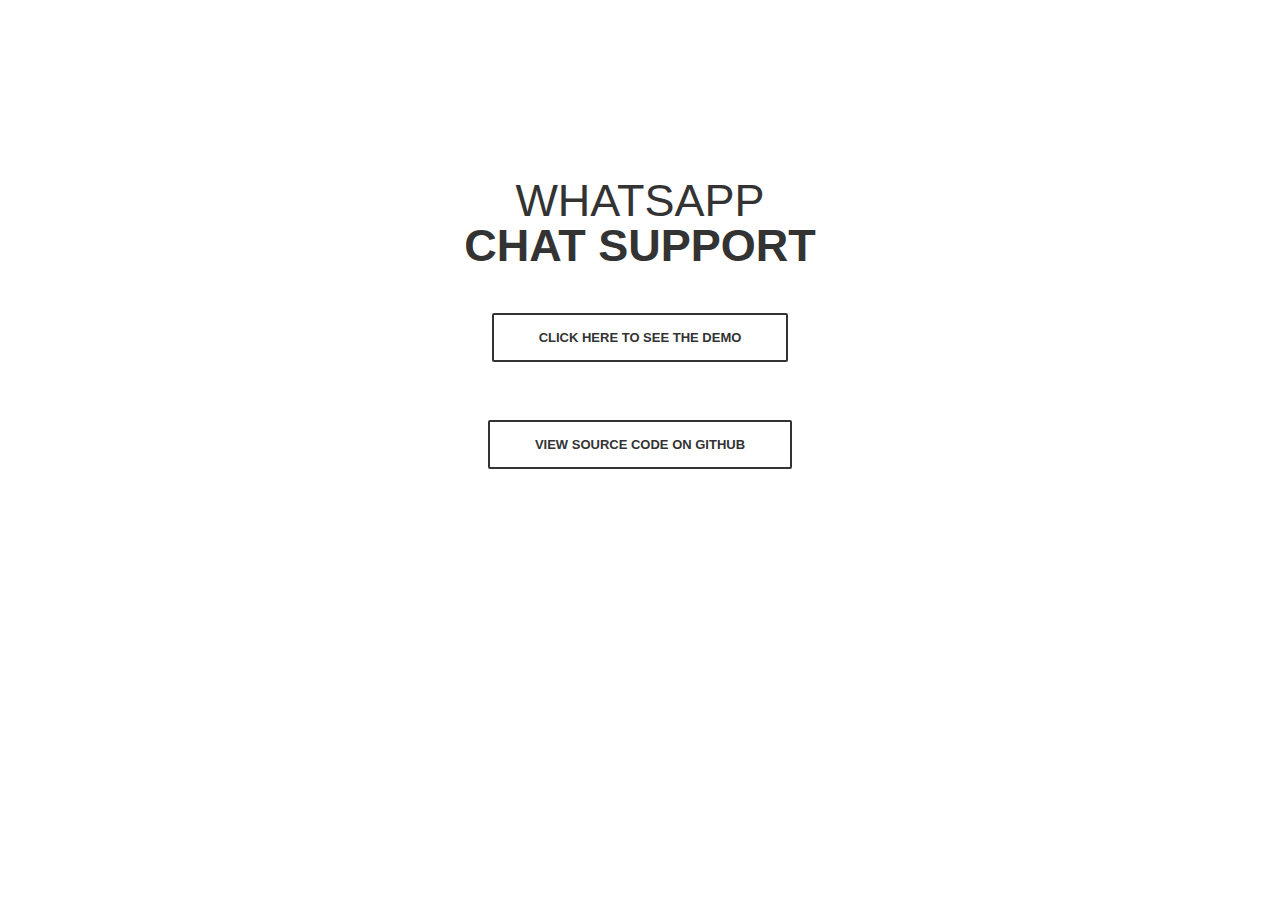
<file: index.html>
<!DOCTYPE html>
<html lang="en">
<head>
    <meta charset="UTF-8">
    <meta name="viewport" content="width=device-width, initial-scale=1.0">
    <title>WhatsApp Chat Support Plugin</title>
    <link rel="stylesheet" href="./example/css/demo.css">
</head>
<body>
    <div class="welcome-section" style="background: none;">
        <div class="welcome-section-content">
            <h2>
                WHATSAPP<br><strong>CHAT SUPPORT</strong>
            </h2>

            <div class="welcome-section-buttons">
                <!-- Utilisation de href sans le slash initial pour éviter des erreurs relatives aux chemins -->
                <a href="./example/index.html" class="browse">CLICK HERE TO SEE THE DEMO</a>
            </div>
            &nbsp;&nbsp;
            <div class="welcome-section-buttons">
                <a href="https://github.com/kevinkenfack/WhatsApp-Chat-Support-Plugin" class="browse" target="_blank" rel="noopener noreferrer">
                    VIEW SOURCE CODE ON GITHUB
                </a>
            </div>
        </div>
    </div>
</body>
</html>
</file>
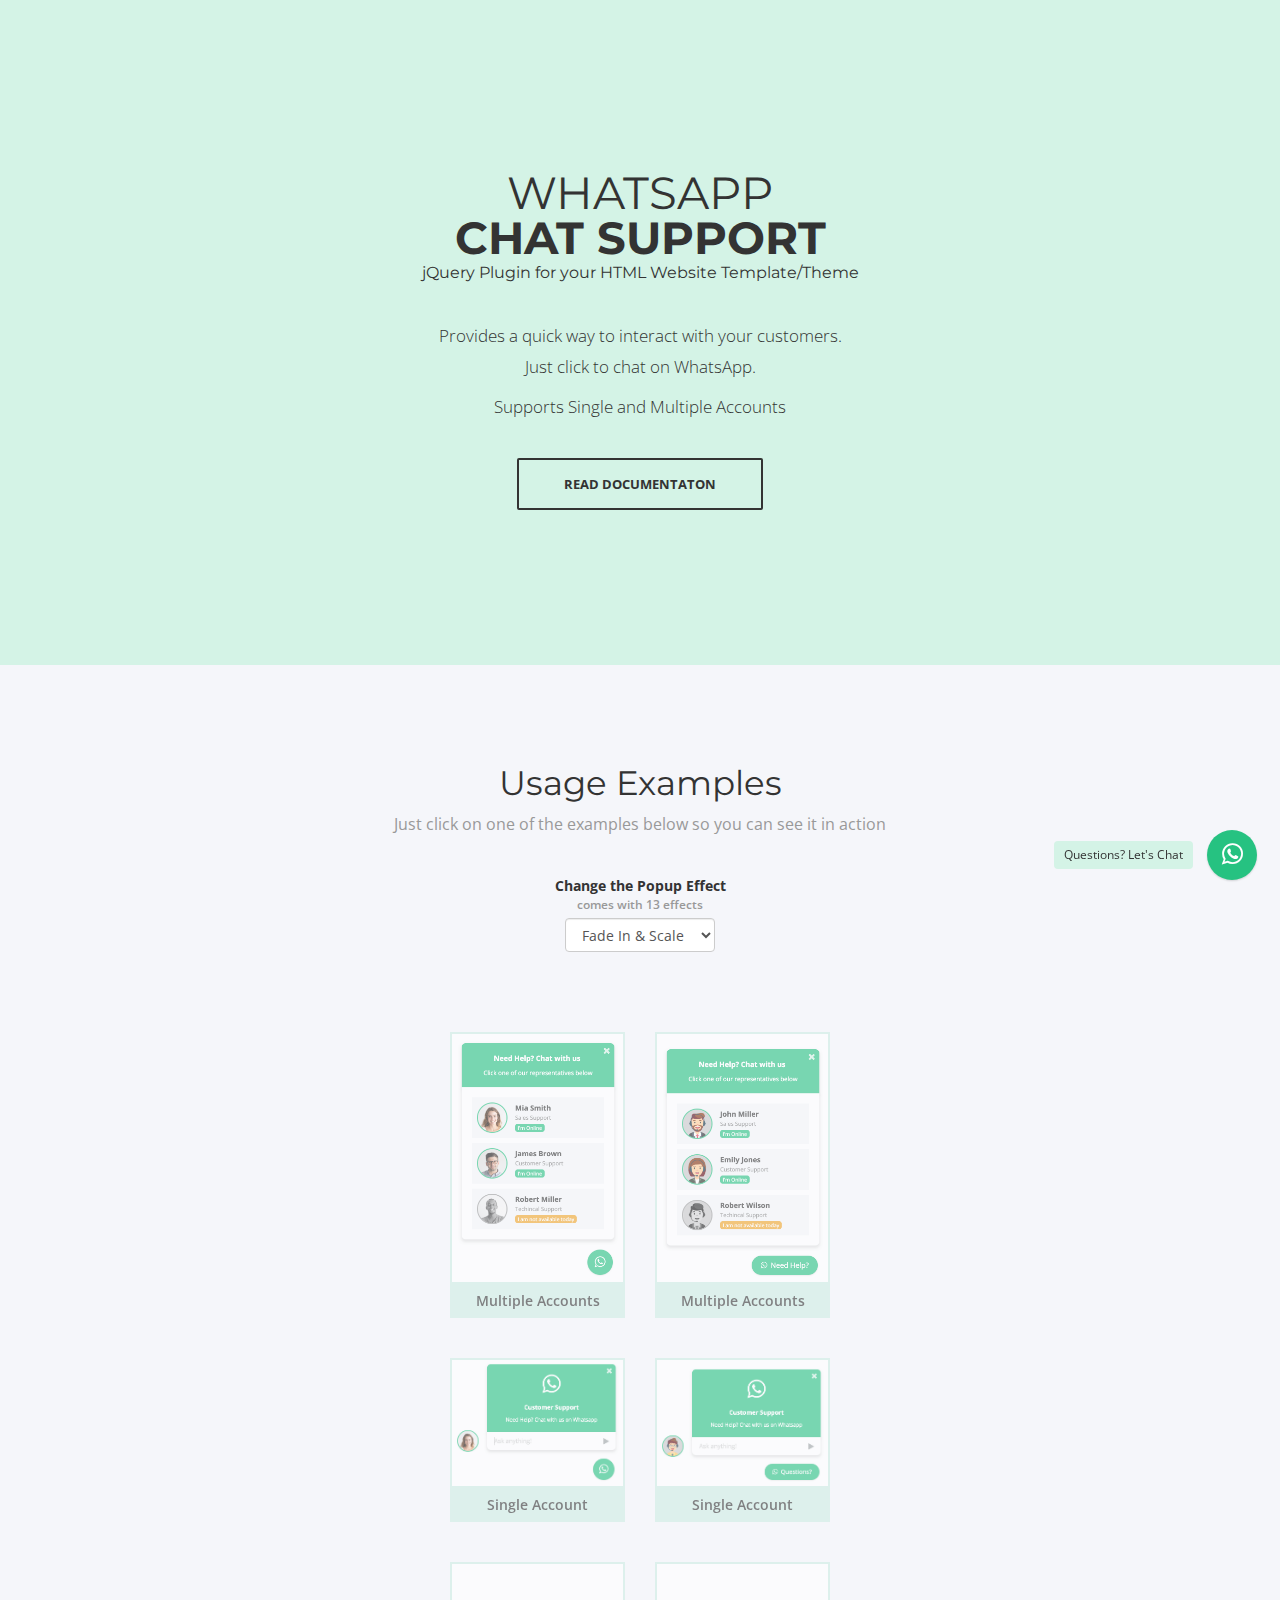
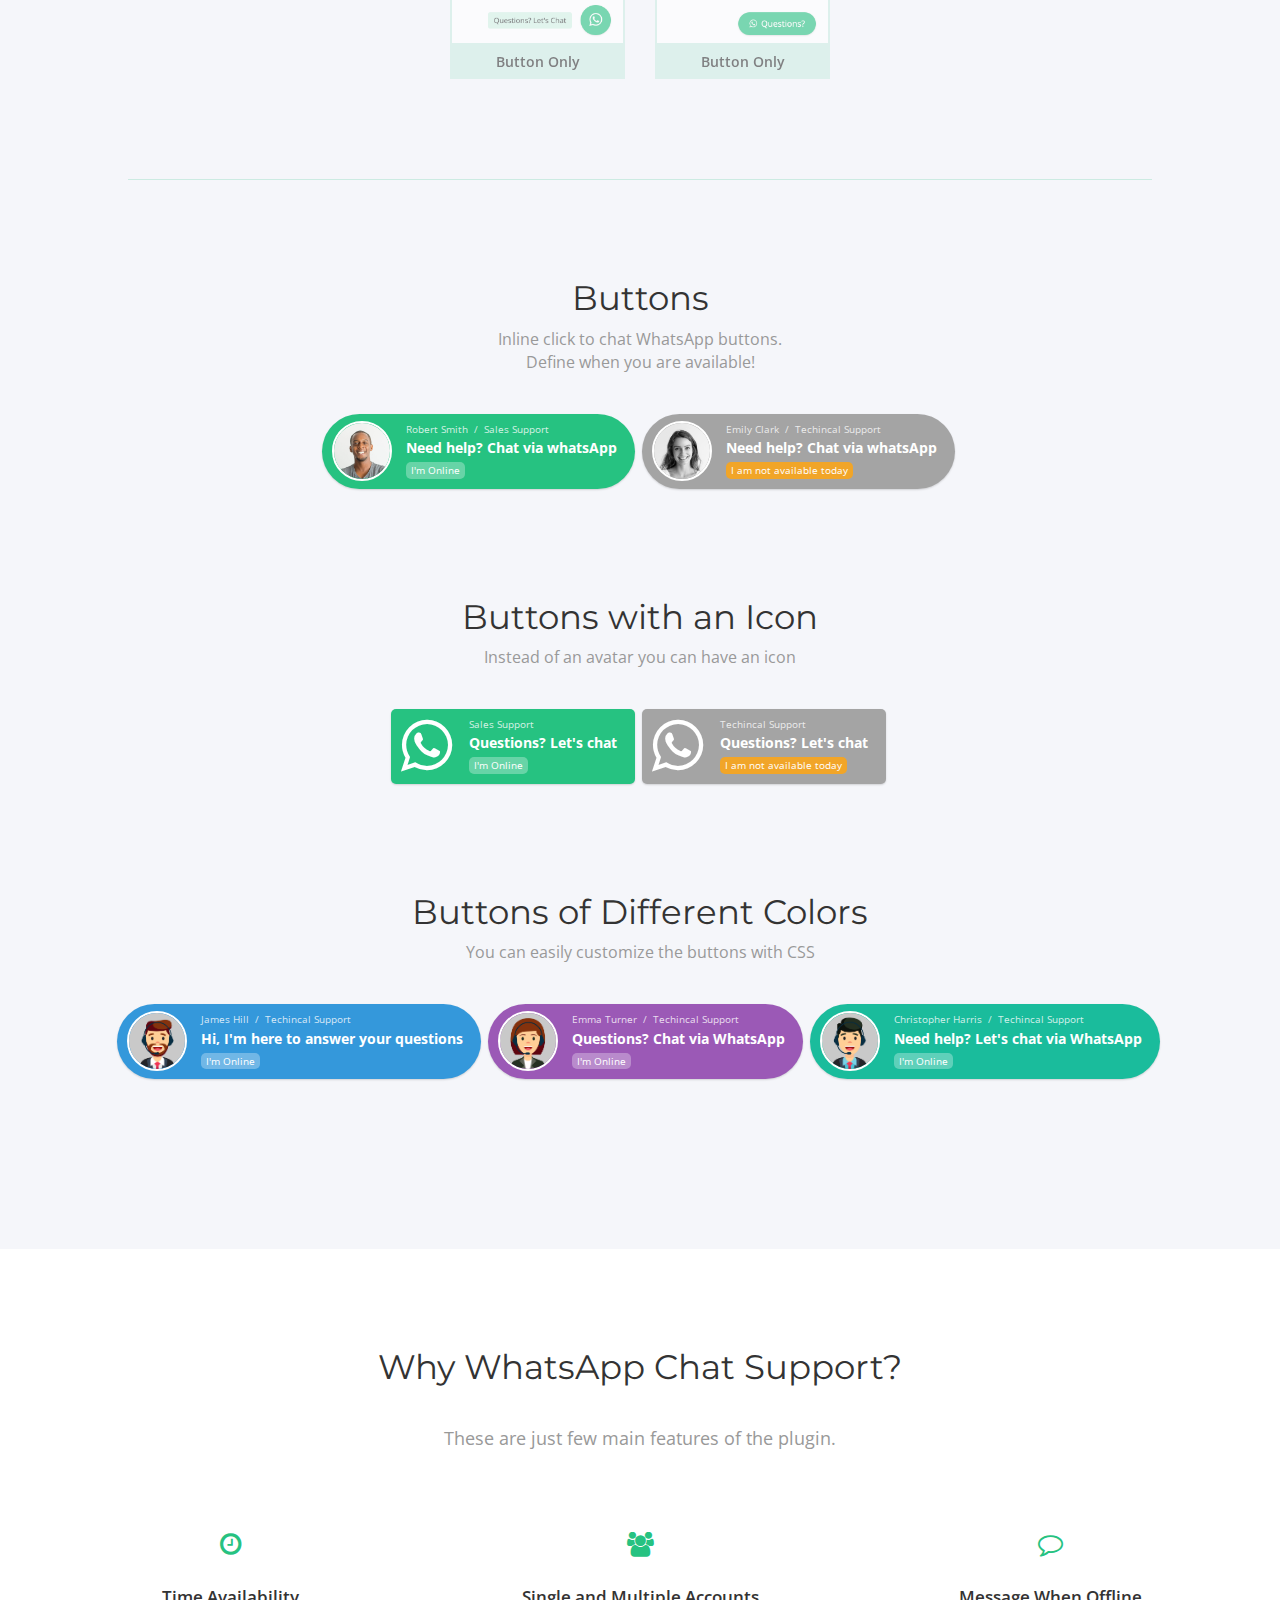
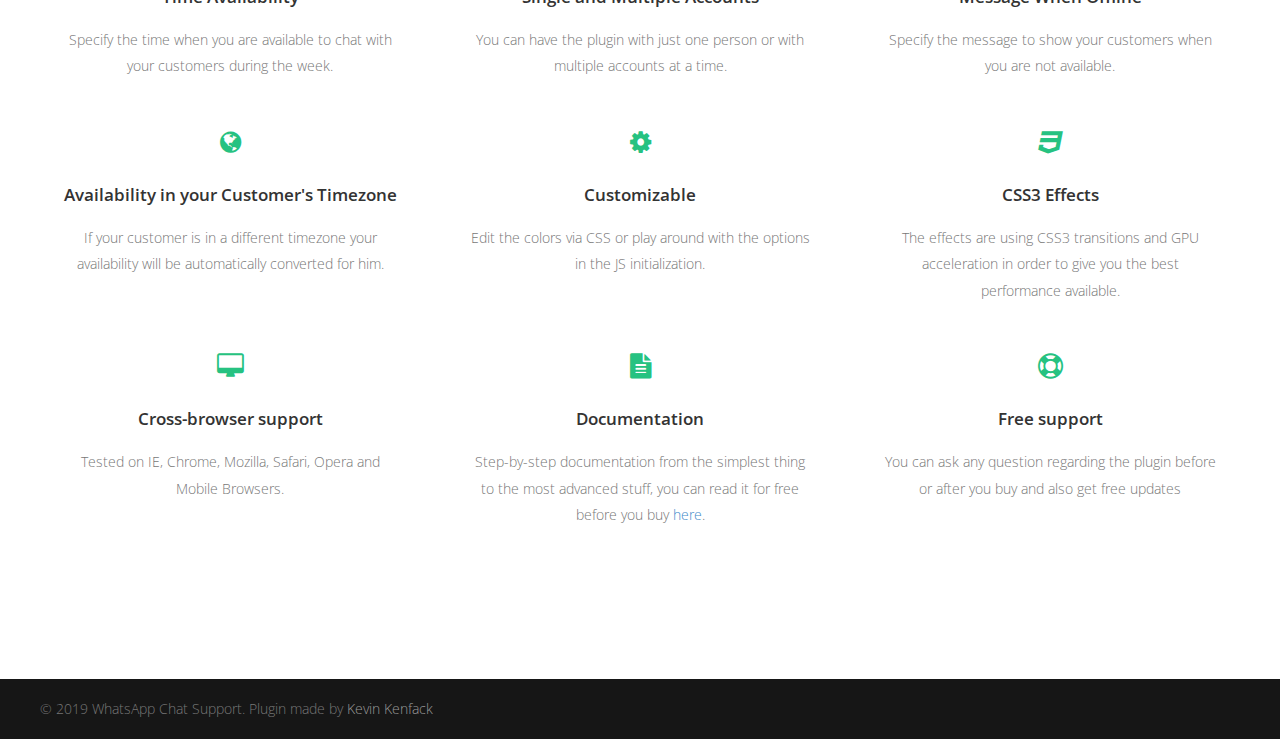
<file: example/index.html>
<!doctype html>
<html lang="en">
<head>
	<meta charset="UTF-8">
	<title>WhatsApp Chat Support widget</title>

	<link rel="shortcut icon" href="img/favicon.ico" type="image/png">

	<meta name="description" content="Provides a quick way to interact with your customers. Just click to chat on WhatsApp."/>

	<meta http-equiv="X-UA-Compatible" content="IE=edge,chrome=1">

	<!-- needed for mobile devices -->
	<meta name="viewport" content="width=device-width, initial-scale=1.0, maximum-scale=1, user-scalable=0">
  
  	<!-- Import font -->
  	<link href='https://fonts.googleapis.com/css?family=Montserrat:400,700' rel='stylesheet' type='text/css'>
  	<link href='https://fonts.googleapis.com/css?family=Open+Sans:300,400,600,700' rel='stylesheet' type='text/css'>

  	<!-- Style for Bootstrap -->
  	<link rel="stylesheet" href="bootstrap/css/bootstrap.min.css">
  	
  	<!-- Custom style for the demo-->
  	<link rel="stylesheet" href="css/demo.css">

  	<!-- Style of the plugin -->
  	<link rel="stylesheet" href="../plugin/whatsapp-chat-support.css">
  	<link rel="stylesheet" href="../plugin/components/Font Awesome/css/font-awesome.min.css">

  	<style>
  		#example_2,
  		#example_3,
  		#example_4,
  		#example_5,
  		#example_6{
  			display: none;
  		}
  	</style>
  	
</head>
<body>

	<div class="welcome-section">

		<div class="welcome-section-content">
	
			<h2>
				WHATSAPP<br> <strong>CHAT SUPPORT</strong>
				<small>jQuery Plugin for your HTML Website Template/Theme</small>
			</h2>

			<p>
				Provides a quick way to interact with your customers.<br>
				Just click to chat on WhatsApp.<br>
			</p>

			<p>Supports Single and Multiple Accounts</p>

			<div class="welcome-section-buttons">
				<a href="../documentation/index.html" target="_blank" class="browse">READ DOCUMENTATON</a>
			</div>

		</div>

	</div>

	<div class="grid-section">
		<div class="content text-center">

		 	<div class="content_section">

			 	<h2>Usage Examples</h2>
			 	<p>
					Just click on one of the examples below so you can see it in action
				</p>

				<div class="text-center">
					<label>Change the Popup Effect <small>comes with 13 effects</small></label>
					<br>
					<select id="change_effect" class="form-control" style="max-width:150px;display:inline-block;">
						<option value="1" selected>Fade In & Scale</option>
						<option value="2">Slide In (Right)</option>
						<option value="3">Slide In (Bottom)</option>
						<option value="4">Newspaper</option>
						<option value="5">Fall</option>
						<option value="6">Side Fall</option>
						<option value="7">Rotate From Bottom</option>
						<option value="8">Rotate From Left</option>
						<option value="9">3D Flip Horizontal</option>
						<option value="10">3D Flip Vertical</option>
						<option value="11">3D Sign</option>
						<option value="12">Super Scaled</option>
						<option value="13">3D Split</option>
					</select>	
				</div>

				<br><br><br><br>

				<div class="usage_examples">
					<div class="row">
						<div class="col-xs-6 usage_example" data-show="#example_1">
							<img src="img/example_1.png" alt="">
							<div class="usage_example_label">Multiple Accounts</div>
						</div>
						<div class="col-xs-6 usage_example" data-show="#example_2">
							<img src="img/example_2.png" alt="">
							<div class="usage_example_label">Multiple Accounts</div>
						</div>
					</div>
					
					<br><br>

					<div class="row">
						<div class="col-xs-6 usage_example" data-show="#example_3">
							<img src="img/example_3.png" alt="">
							<div class="usage_example_label">Single Account</div>
						</div>
						<div class="col-xs-6 usage_example" data-show="#example_4">
							<img src="img/example_4.png" alt="">
							<div class="usage_example_label">Single Account</div>
						</div>
					</div>

					<br><br>

					<div class="row">
						<div class="col-xs-6 usage_example" data-show="#example_5">
							<img src="img/example_5.png" alt="">
							<div class="usage_example_label">Button Only</div>
						</div>
						<div class="col-xs-6 usage_example" data-show="#example_6">
							<img src="img/example_6.png" alt="">
							<div class="usage_example_label">Button Only</div>
						</div>
					</div>
				</div>

			<!--
				/* ====================================================================== *
			            EXAMPLE 1
			     * ====================================================================== */
			 -->

			 	<div class="whatsapp_chat_support wcs_fixed_right" id="example_1">
					<div class="wcs_button_label">
			 			Questions? Let's Chat
			 		</div>	
					<div class="wcs_button wcs_button_circle">
						<span class="fa fa-whatsapp"></span>
					</div>	

					<div class="wcs_popup">
						<div class="wcs_popup_close">
							<span class="fa fa-close"></span>
						</div>
						<div class="wcs_popup_header">
							<strong>Need Help? Chat with us</strong>
							<br>
							<div class="wcs_popup_header_description">Click one of our representatives below</div>
						</div>	
						<div class="wcs_popup_person_container">
							<div class="wcs_popup_person" data-number="237671262483" data-default-msg="Bonjour, j'ai quelques questions concernant vos produits, Pourriez-vous m'aider, s'il vous plaît ?">
								<div class="wcs_popup_person_img"><img src="img/person_5.jpg" alt=""></div>
								<div class="wcs_popup_person_content">
									<div class="wcs_popup_person_name">Mia Smith</div>
									<div class="wcs_popup_person_description">Sales Support</div>
									<div class="wcs_popup_person_status">I'm Online</div>
								</div>	
							</div>

							<div class="wcs_popup_person" data-number="237671262483">
								<div class="wcs_popup_person_img"><img src="img/person_6.jpg" alt=""></div>
								<div class="wcs_popup_person_content">
									<div class="wcs_popup_person_name">James Brown</div>
									<div class="wcs_popup_person_description">Customer Support</div>
									<div class="wcs_popup_person_status">I'm Online</div>
								</div>
							</div>

							<div class="wcs_popup_person" data-number="237671262483" data-availability='{}'>
								<div class="wcs_popup_person_img"><img src="img/person_7.jpg" alt=""></div>
								<div class="wcs_popup_person_content">
									<div class="wcs_popup_person_name">Robert Miller</div>
									<div class="wcs_popup_person_description">Techincal Support</div>
									<div class="wcs_popup_person_status">I'm Online</div>
								</div>
							</div>
						</div>
					</div>
				</div>	

			<!--
				/* ====================================================================== *
			            EXAMPLE 2
			     * ====================================================================== */
			 -->

			 	<div class="whatsapp_chat_support wcs_fixed_right" id="example_2">
			 		<div class="wcs_button">
						<span class="fa fa-whatsapp"></span> Need Help?
					</div>	

					<div class="wcs_popup">
						<div class="wcs_popup_close">
							<span class="fa fa-close"></span>
						</div>
						<div class="wcs_popup_header">
							<strong>Need Help? Chat with us</strong>
							<br>
							<div class="wcs_popup_header_description">Click one of our representatives below</div>
						</div>	
						<div class="wcs_popup_person_container">
							<div class="wcs_popup_person" data-number="237671262483">
								<div class="wcs_popup_person_img"><img src="img/person_1.jpg" alt=""></div>
								<div class="wcs_popup_person_content">
									<div class="wcs_popup_person_name">John Miller</div>
									<div class="wcs_popup_person_description">Sales Support</div>
									<div class="wcs_popup_person_status">I'm Online</div>
								</div>	
							</div>

							<div class="wcs_popup_person" data-number="237671262483">
								<div class="wcs_popup_person_img"><img src="img/person_2.jpg" alt=""></div>
								<div class="wcs_popup_person_content">
									<div class="wcs_popup_person_name">Emily Jones</div>
									<div class="wcs_popup_person_description">Customer Support</div>
									<div class="wcs_popup_person_status">I'm Online</div>
								</div>
							</div>

							<div class="wcs_popup_person" data-number="237671262483" data-availability='{}'>
								<div class="wcs_popup_person_img"><img src="img/person_3.jpg" alt=""></div>
								<div class="wcs_popup_person_content">
									<div class="wcs_popup_person_name">Robert Wilson</div>
									<div class="wcs_popup_person_description">Techincal Support</div>
									<div class="wcs_popup_person_status">I'm Online</div>
								</div>
							</div>
						</div>
					</div>
				</div>	

			<!--
				/* ====================================================================== *
			            EXAMPLE 3
			     * ====================================================================== */
			 -->	

			 	<div class="whatsapp_chat_support wcs_fixed_right" id="example_3">
					<div class="wcs_button_label">
			 			Questions? Let's Chat
			 		</div>	
					<div class="wcs_button wcs_button_circle">
						<span class="fa fa-whatsapp"></span>
					</div>	

					<div class="wcs_popup">
						<div class="wcs_popup_close">
							<span class="fa fa-close"></span>
						</div>
						<div class="wcs_popup_header">
							<span class="fa fa-whatsapp"></span>
							<strong>Customer Support</strong>
							
							<div class="wcs_popup_header_description">Need Help? Chat with us on Whatsapp</div>
						</div>	
						<div class="wcs_popup_input" data-number="237671262483">
							<input type="text" placeholder="Ask anything!" />
							<i class="fa fa-play"></i>
						</div>
						<div class="wcs_popup_avatar">
							<img src="img/person_5.jpg" alt="">
						</div>
					</div>
				</div>

			<!--
				/* ====================================================================== *
			            EXAMPLE 4
			     * ====================================================================== */
			 -->	

			 	<div class="whatsapp_chat_support wcs_fixed_right" id="example_4">
					<div class="wcs_button">
						<span class="fa fa-whatsapp"></span> Questions?
					</div>	

					<div class="wcs_popup">
						<div class="wcs_popup_close">
							<span class="fa fa-close"></span>
						</div>
						<div class="wcs_popup_header">
							<span class="fa fa-whatsapp"></span>
							<strong>Customer Support</strong>
							
							<div class="wcs_popup_header_description">Need Help? Chat with us on Whatsapp</div>
						</div>	
						<div class="wcs_popup_input" data-number="237671262483">
							<input type="text" placeholder="Ask anything!" />
							<i class="fa fa-play"></i>
						</div>
						<div class="wcs_popup_avatar">
							<img src="img/person_4.jpg" alt="">
						</div>
					</div>
				</div>

			<!--
				/* ====================================================================== *
			            EXAMPLE 5
			     * ====================================================================== */
			 -->	

			 	<div class="whatsapp_chat_support wcs_fixed_right" id="example_5">
					<div class="wcs_button_label">
			 			Questions? Let's Chat
			 		</div>	
					<div class="wcs_button wcs_button_circle" data-number="237671262483">
						<span class="fa fa-whatsapp"></span>
					</div>	
				</div>

			<!--
				/* ====================================================================== *
			            EXAMPLE 6
			     * ====================================================================== */
			 -->	

			 	<div class="whatsapp_chat_support wcs_fixed_right" id="example_6">
					<div class="wcs_button" data-number="237671262483">
						<span class="fa fa-whatsapp"></span> Questions?
					</div>	
				</div>

			</div>

		</div>
		
		<hr>

		<div class="content text-center">

		<!--
			/* ====================================================================== *
		            WHATSAPP BUTTONS
		     * ====================================================================== */
		 -->
		
			<div class="content_section">

			 	<h2>Buttons</h2>
			 	<p>
					Inline click to chat WhatsApp buttons.<br>
					Define when you are available!
				</p>

				<div class="whatsapp_chat_support" id="example_7">
					<div class="wcs_button wcs_button_person" data-number="237671262483" data-availability='{ "sunday":"00:00-23:59", "monday":"00:00-23:59", "tuesday":"00:00-23:59", "wednesday":"00:00-23:59", "thursday":"00:00-23:59", "friday":"00:00-23:59", "saturday":"00:00-23:59" }'>

						<div class="wcs_button_person_img"><img src="img/person_7.jpg" alt=""></div>
						<div class="wcs_button_person_content">
							<div class="wcs_button_person_name">Robert Smith &nbsp;/&nbsp; Sales Support</div>
							<div class="wcs_button_person_description">Need help? Chat via whatsApp</div>
							<div class="wcs_button_person_status">I'm Online</div>
						</div>

					</div>	
				</div>


				<div class="whatsapp_chat_support" id="example_8">
					<div class="wcs_button wcs_button_person" data-number="237671262483" data-availability='{}'>

						<div class="wcs_button_person_img"><img src="img/person_5.jpg" alt=""></div>
						<div class="wcs_button_person_content">
							<div class="wcs_button_person_name">Emily Clark &nbsp;/&nbsp; Techincal Support</div>
							<div class="wcs_button_person_description">Need help? Chat via whatsApp</div>
							<div class="wcs_button_person_status">I'm Online</div>
						</div>

					</div>	
				</div>	

			</div>

			<br><br>

		<!--
			/* ====================================================================== *
		            WHATSAPP BUTTONS WITH AN ICON
		     * ====================================================================== */
		 -->
		
			<div class="content_section">

			 	<h2>Buttons with an Icon</h2>
			 	<p>
					Instead of an avatar you can have an icon
				</p>

				<div class="whatsapp_chat_support" id="example_9">
					<div class="wcs_button wcs_button_person" data-number="237671262483" data-availability='{ "sunday":"00:00-23:59", "monday":"00:00-23:59", "tuesday":"00:00-23:59", "wednesday":"00:00-23:59", "thursday":"00:00-23:59", "friday":"00:00-23:59", "saturday":"00:00-23:59" }' style="border-radius: 5px;">

						<div class="wcs_button_person_img"><span class="fa fa-whatsapp"></span></div>
						<div class="wcs_button_person_content">
							<div class="wcs_button_person_name">Sales Support</div>
							<div class="wcs_button_person_description">Questions? Let's chat</div>
							<div class="wcs_button_person_status">I'm Online</div>
						</div>

					</div>	
				</div>


				<div class="whatsapp_chat_support" id="example_10">
					<div class="wcs_button wcs_button_person" data-number="237671262483" data-availability='{}' style="border-radius: 5px;">

						<div class="wcs_button_person_img"><span class="fa fa-whatsapp"></span></div>
						<div class="wcs_button_person_content">
							<div class="wcs_button_person_name">Techincal Support</div>
							<div class="wcs_button_person_description">Questions? Let's chat</div>
							<div class="wcs_button_person_status">I'm Online</div>
						</div>

					</div>	
				</div>	

			</div>

			<br><br>

		<!--
			/* ====================================================================== *
		            WHATSAPP BUTTONS OF DIFFERENT COLORS
		     * ====================================================================== */
		 -->
		
			<div class="content_section">

			 	<h2>Buttons of Different Colors</h2>
			 	<p>
					You can easily customize the buttons with CSS
				</p>

				<div class="whatsapp_chat_support" id="example_11">
					<div class="wcs_button wcs_button_person" data-number="237671262483" style="background: #3498db;">

						<div class="wcs_button_person_img"><img src="img/person_1.jpg" alt=""></div>
						<div class="wcs_button_person_content">
							<div class="wcs_button_person_name">James Hill &nbsp;/&nbsp; Techincal Support</div>
							<div class="wcs_button_person_description">Hi, I'm here to answer your questions</div>
							<div class="wcs_button_person_status">I'm Online</div>
						</div>

					</div>	
				</div>


				<div class="whatsapp_chat_support" id="example_12">
					<div class="wcs_button wcs_button_person" data-number="237671262483" style="background: #9b59b6;">

						<div class="wcs_button_person_img"><img src="img/person_2.jpg" alt=""></div>
						<div class="wcs_button_person_content">
							<div class="wcs_button_person_name">Emma Turner &nbsp;/&nbsp; Techincal Support</div>
							<div class="wcs_button_person_description">Questions? Chat via WhatsApp</div>
							<div class="wcs_button_person_status">I'm Online</div>
						</div>

					</div>	
				</div>	


				<div class="whatsapp_chat_support" id="example_13">
					<div class="wcs_button wcs_button_person" data-number="237671262483" style="background: #1abc9c;">

						<div class="wcs_button_person_img"><img src="img/person_3.jpg" alt=""></div>
						<div class="wcs_button_person_content">
							<div class="wcs_button_person_name">Christopher Harris &nbsp;/&nbsp; Techincal Support</div>
							<div class="wcs_button_person_description">Need help? Let's chat via WhatsApp</div>
							<div class="wcs_button_person_status">I'm Online</div>
						</div>

					</div>	
				</div>	

			</div>

		</div>
	</div>

	<div class="section">
		<div class="content">

			<div class="headline">
				<h2>Why WhatsApp Chat Support?</h2>

				<p>
					These are just few main features of the plugin.
				</p>
			</div>
			
			<div class="features-container">

				<div class="row">
  					<div class="col-sm-4">
  						<div class="feature-text">
  							<div class="feature-icon">
  								<i class="fa fa-clock-o"></i>
  							</div>
  							<h4>Time Availability</h4>
  							<p>Specify the time when you are available to chat with your customers during the week.</p>
  						</div>
  					</div>

  					<div class="col-sm-4">
  						<div class="feature-text">
  							<div class="feature-icon">
  								<i class="fa fa-group"></i>
  							</div>
							<h4>Single and Multiple Accounts</h4>
							<p>You can have the plugin with just one person or with multiple accounts at a time.</p>
						</div>
  					</div>

  					<div class="col-sm-4">
  						<div class="feature-text">
  							<div class="feature-icon">
  								<i class="fa fa-comment-o"></i>
  							</div>
							<h4>Message When Offline</h4>
							<p>Specify the message to show your customers when you are not available.</p>
						</div>
  					</div>

  				</div>

  				<div class="row">
  					<div class="col-sm-4">
  						<div class="feature-text">
  							<div class="feature-icon">
  								<i class="fa fa-globe"></i>
  							</div>
  							<h4>Availability in your Customer's Timezone</h4>
  							<p>If your customer is in a different timezone your availability will be automatically converted for him.</p>
  						</div>
  					</div>

  					<div class="col-sm-4">
  						<div class="feature-text">
  							<div class="feature-icon">
  								<i class="fa fa-cog"></i>
  							</div>
							<h4>Customizable</h4>
							<p>Edit the colors via CSS or play around with the options in the JS initialization.</p>
						</div>
  					</div>

  					<div class="col-sm-4">
  						<div class="feature-text">
  							<div class="feature-icon">
  								<i class="fa fa-css3"></i>
  							</div>
							<h4>CSS3 Effects</h4>
							<p>The effects are using CSS3 transitions and GPU acceleration in order to give you the best performance available.</p>
						</div>
  					</div>

  				</div>
				
				<div class="row">

					<div class="col-sm-4">
  						<div class="feature-text">
  							<div class="feature-icon">
  								<i class="fa fa-desktop"></i>
  							</div>
							<h4>Cross-browser support</h4>
							<p>Tested on IE, Chrome, Mozilla, Safari, Opera and Mobile Browsers.</p>
						</div>
  					</div>

  					<div class="col-sm-4">
  						<div class="feature-text">
  							<div class="feature-icon">
  								<i class="fa fa-file-text"></i>
  							</div>
  							<h4>Documentation</h4>
  							<p>Step-by-step documentation from the simplest thing to the most advanced stuff, you can read it for free before you buy <a href="../documentation/index.html">here</a>.</p>
  						</div>
  					</div>

  					<div class="col-sm-4">
  						<div class="feature-text">
  							<div class="feature-icon">
  								<i class="fa fa-life-ring"></i>
  							</div>
  							<h4>Free support</h4>
  							<p>You can ask any question regarding the plugin before or after you buy and also get free updates</p>
  						</div>
  					</div>

  				</div>
				
			</div>
		</div>
	</div>

	<div class="grid-section footer">
		<div class="content">
		    © 2019 WhatsApp Chat Support. Plugin made by <a href="https://kevinkenfack.com/contact">Kevin Kenfack</a>
		</div>
	</div>

	<!-- jQuery 1.8+ -->
	<script src="../plugin/components/jQuery/jquery-1.11.3.min.js"></script>

	<!-- Bootstrap and demo JS file -->
	<script src="bootstrap/js/bootstrap.min.js"></script>
	<script src="js/demo.js"></script>

	<!-- Plugin JS file -->
	<script src="../plugin/components/moment/moment.min.js"></script>
	<!--<script src="../plugin/components/moment/moment-timezone-with-data.min.js"></script>-->
	<script src="../plugin/components/moment/moment-timezone-with-data-10-year-range.min.js"></script>
	<script src="../plugin/whatsapp-chat-support.js"></script>

	<script>
		$('#example_1').whatsappChatSupport();

		$('#example_2').whatsappChatSupport();

		$('#example_3').whatsappChatSupport({
			defaultMsg : '',
		});

		$('#example_4').whatsappChatSupport({
			defaultMsg : '',
		});

		$('#example_5').whatsappChatSupport();

		$('#example_6').whatsappChatSupport();

		$('#example_7').whatsappChatSupport();

		$('#example_8').whatsappChatSupport();

		$('#example_9').whatsappChatSupport();

		$('#example_10').whatsappChatSupport();

		$('#example_11').whatsappChatSupport();
		
		$('#example_12').whatsappChatSupport();

		$('#example_13').whatsappChatSupport();
	</script>

</body>
</html>
</file>
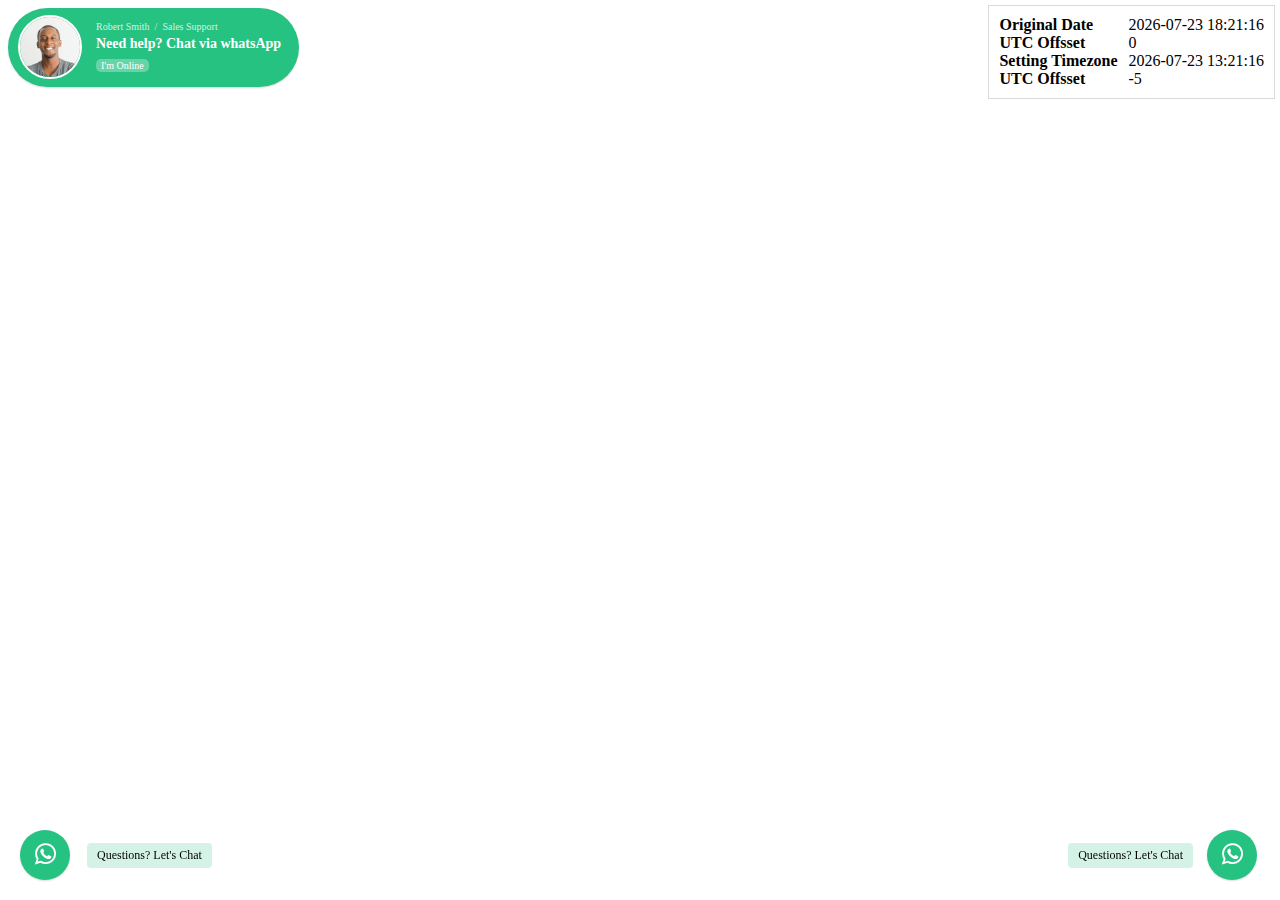
<file: example/plugin_only.html>
<!doctype html>
<html lang="en">
<head>

  	<!-- Style of the plugin -->
  	<link rel="stylesheet" href="../plugin/whatsapp-chat-support.css">
  	<link rel="stylesheet" href="../plugin/components/Font Awesome/css/font-awesome.min.css">
  	
</head>
<body>
	
<!--
	/* ====================================================================== *
            EXAMPLE 1
     * ====================================================================== */
 -->		

	<div class="whatsapp_chat_support" id="example_1">
		<div class="wcs_button wcs_button_person" data-number="528261708604" data-availability='{ "sunday":"00:00-23:59", "monday":"00:00-23:59", "tuesday":"00:00-23:59", "wednesday":"01:00-23:59", "thursday":"00:00-23:59", "friday":"00:00-23:59", "saturday":"00:00-23:59" }'>

			<div class="wcs_button_person_img"><img src="img/person_7.jpg" alt=""></div>
			<div class="wcs_button_person_content">
				<div class="wcs_button_person_name">Robert Smith &nbsp;/&nbsp; Sales Support</div>
				<div class="wcs_button_person_description">Need help? Chat via whatsApp</div>
				<div class="wcs_button_person_status">I'm Online</div>
			</div>

		</div>	
	</div>	

<!--
	/* ====================================================================== *
            EXAMPLE 2
     * ====================================================================== */
 -->	

 	<div class="whatsapp_chat_support wcs_fixed_left" id="example_2">
		<div class="wcs_button wcs_button_circle">
			<span class="fa fa-whatsapp"></span>
		</div>	
		<div class="wcs_button_label">
 			Questions? Let's Chat
 		</div>	

		<div class="wcs_popup">
			<div class="wcs_popup_close">
				<span class="fa fa-close"></span>
			</div>
			<div class="wcs_popup_header">
				<span class="fa fa-whatsapp"></span>
				<strong>Customer Support</strong>
				
				<div class="wcs_popup_header_description">Need Help? Chat with us on Whatsapp</div>
			</div>	
			<div class="wcs_popup_input" data-number="528261708604">
				<input type="text" placeholder="Ask anything!" />
				<i class="fa fa-play"></i>
			</div>
			<div class="wcs_popup_avatar">
				<img src="img/person_5.jpg" alt="">
			</div>
		</div>
	</div>	

<!--
	/* ====================================================================== *
            EXAMPLE 3
     * ====================================================================== */
 -->	

	<div class="whatsapp_chat_support wcs_fixed_right" id="example_3">
		<div class="wcs_button_label">
 			Questions? Let's Chat
 		</div>	
		<div class="wcs_button wcs_button_circle">
			<span class="fa fa-whatsapp"></span>
		</div>	

		<div class="wcs_popup">
			<div class="wcs_popup_close">
				<span class="fa fa-close"></span>
			</div>
			<div class="wcs_popup_header">
				<strong>Need Help? Chat with us</strong>
				<br>
				<div class="wcs_popup_header_description">Click one of our representatives below</div>
			</div>	
			<div class="wcs_popup_person_container">
				<div class="wcs_popup_person" data-number="528261708604">
					<div class="wcs_popup_person_img"><img src="img/person_5.jpg" alt=""></div>
					<div class="wcs_popup_person_content">
						<div class="wcs_popup_person_name">Mia Smith</div>
						<div class="wcs_popup_person_description">Sales Support</div>
						<div class="wcs_popup_person_status">I'm Online</div>
					</div>	
				</div>

				<div class="wcs_popup_person" data-number="528261708604">
					<div class="wcs_popup_person_img"><img src="img/person_6.jpg" alt=""></div>
					<div class="wcs_popup_person_content">
						<div class="wcs_popup_person_name">James Brown</div>
						<div class="wcs_popup_person_description">Customer Support</div>
						<div class="wcs_popup_person_status">I'm Online</div>
					</div>
				</div>

				<div class="wcs_popup_person" data-number="528261708604" data-availability='{}'>
					<div class="wcs_popup_person_img"><img src="img/person_7.jpg" alt=""></div>
					<div class="wcs_popup_person_content">
						<div class="wcs_popup_person_name">Robert Miller</div>
						<div class="wcs_popup_person_description">Techincal Support</div>
						<div class="wcs_popup_person_status">I'm Online</div>
					</div>
				</div>
			</div>
		</div>
	</div>		

	<!-- jQuery 1.8+ -->
	<script src="../plugin/components/jQuery/jquery-1.11.3.min.js"></script>

	<!-- Plugin JS file -->
	<script src="../plugin/components/moment/moment.min.js"></script>
	<script src="../plugin/components/moment/moment-timezone-with-data.min.js"></script>
	<script src="../plugin/whatsapp-chat-support.js"></script>

	<script>
		$('#example_1').whatsappChatSupport({
			debug: true,
		});

		$('#example_2').whatsappChatSupport({
			defaultMsg: '',
		});

		$('#example_3').whatsappChatSupport();
	</script>

</body>
</html>
</file>
<file: example/css/demo.css>
/* ======================================================= 
 *
 *    Demo
 *    By Kenfack Kenfack
 *
 *    Contact: https://kevinkenfack.com
 *	  Contact: contact@kevinkenfack.com	
 *
 *    Copyright (c) 2024, Kevinkenfack. All rights reserved.
 *    Available only in http://kevinkenfack.com/product
 *    
 *    ---------------------------------
 *    CONTENTS
 *    ---------------------------------
 *    
 *    (1) GRAPHIC STYLE (Play around in this section)
 *
 *      [1] MAIN STUFF
 *      [2] WELCOME SECTION
 *      [3] CONTENT
 *      [4] USAGE EXAMPLES
 *      [5] FEATURES
 *      [6] FOOTER
 *      [7] TO TOP
 *      [8] RESPONSIVE DESIGN
 *    
 * ======================================================= */


/* ====================================================================== *
      [1] MAIN STUFF
 * ====================================================================== */
	
	html {
    	margin-right: 0;
    	overflow: visible;
	}
	
	body{
		font-family: 'Open Sans', "Helvetica Neue", Helvetica, Arial, sans-serif;
	}

	h1, h2, h3, h4, h5, h6, .h1, .h2, .h3, .h4, .h5, .h6{
		font-family: 'Open Sans';
		font-weight: 500;
	}

	::selection {
	    background: #26C281;
	    color: #fff;
	}

/* ====================================================================== *
      [2] WELCOME SECTION
 * ====================================================================== */

	.welcome-section{
		width: 100%;
		background: rgba(38, 194, 129, 0.2);;
		text-align: center;
	}

	.welcome-section-content{
		display: inline-block;
		padding: 150px 0;
		text-align: center;
		color: #333333;
		width: 768px;
	}

	.welcome-section img{	
		width: 200px;
		float: right;
		margin-left: 40px;
	}

	.welcome-section .welcome-section-content h2{
		line-height: 45px;
		font-family: 'Montserrat', sans-serif;
	    font-weight: 400;
	    font-size: 45px;
	    margin-bottom: 40px;
	    margin-top: 0 !important;
	    padding-top: 20px;
	}

	.welcome-section .welcome-section-content h2 small{
		font-size: 16px;
		color: #333333;
		display: block;
		margin-top: 5px;
	}

	.welcome-section .welcome-section-content p{
		font-size: 17px;
		line-height: 1.8;
		padding: 0 20px;
		font-weight: 300;
	}

	@media only screen and (max-width: 768px) {
		.welcome-section-content{
			text-align: center;
			width: auto;
		}

		.welcome-section .welcome-section-content h2{
			font-size: 30px;
			line-height: 30px;
			padding-top: 0;
		}

		.welcome-section .welcome-section-content p{
			font-size: 17px;
		}

		.welcome-section .welcome-section-content p br, 
		.welcome-section img{
			display: none;
		}
	}

	.browse,
	.browse:focus,
	.browse:hover,
	.browse:active{
		text-decoration: none !important;
		display: inline-block;
		margin: 5px;
		padding: 15px 45px;
		font-size: 13px;
		font-weight: 700;

		-webkit-border-radius: 2px;
		   -moz-border-radius: 2px;
		     -o-border-radius: 2px;
		        border-radius: 2px;

		-webkit-transition: all 0.1s ease;
	       -moz-transition: all 0.1s ease;
	         -o-transition: all 0.1s ease;
	            transition: all 0.1s ease;
	}
	.browse,
	.browse:focus{
		color: #333333;
		border: 2px solid #333333;
		background: transparent;
	}

	.browse:hover,
	.browse:active{
		border: 2px solid #333333;
	    background: #333333;
	    color: #fff;
	}

	.welcome-section-buttons{
		margin-top: 30px;
	}

/* ====================================================================== *
      [3] CONTENT
 * ====================================================================== */

	.content{
		width: 1200px;
		max-width: 100%;
		margin: auto;
	}

	.grid-section hr{
		width: 80%;
		margin: auto;
		border-color: rgba(38, 194, 129, 0.2);
		margin-top: 100px;
		margin-bottom: 100px;
	}

	.content_section{
		margin-bottom: 70px;
	}

	.content_section h2{
		font-family: 'Montserrat', sans-serif;
	    font-weight: 400;
	    font-size: 34px;
	    margin-bottom: 10px;
	    margin-top: 0 !important;
	}

	.content_section p{
		color: #999999;
		font-size: 16px;
		margin-bottom: 40px;
	}

	.section{
		background: #fff;
		width: 100%;
		padding: 100px 0;
	}

	.content>p{
		color: #575757;
		margin-bottom: 0;
	}

	.grid-section{
		background-repeat: no-repeat;
	    background-size: 100% 100%;
		/*background: rgb(250, 250, 250);*/
		background: #f5f6fa;
		padding-top: 100px;
		padding-bottom: 100px;
	}
	
	.animate-on-load{
		opacity: 0;
	}

	.headline{
		text-align: center;
		margin-bottom: 80px;
	}

	.headline h2{
	    font-family: 'Montserrat', sans-serif;
	    font-weight: 400;
	    font-size: 34px;
	    margin-bottom: 40px;
	    margin-top: 0 !important;
	}

	.headline p{
		color: #999999;
		font-size: 18px;
	}

	.row .col-sm-6:first-child{
		padding-right: 30px;
	}
	.row .col-sm-6:last-child{
		padding-left: 30px;
	}

	@media only screen and (max-width: 768px) {
		.row .col-sm-6:first-child{
			padding-right: 15px;
		}
		.row .col-sm-6:last-child{
			padding-left: 15px;
		}
	}

	label small{
		color: #999999;
	    font-weight: 600;
	    display: block;
	}

/* ====================================================================== *
      [4] USAGE EXAMPLES
 * ====================================================================== */

	.usage_examples{
		width: 400px;
		margin: auto;
		max-width: 100%;
		padding: 0 10px;
	}

	.usage_example{
		opacity: .6;
		cursor: pointer;

		-webkit-transition: opacity 0.3s;
        -moz-transition: opacity 0.3s;
        transition: opacity 0.3s;
	}

	.usage_example:hover{
		opacity: .9;
	}

	.usage_example_label{
		background: rgba(38, 194, 129, 0.2);
		padding: 7px;
		font-weight: 600;
	}

	.usage_examples img{
		width: 100%;
		border: 2px solid rgba(38, 194, 129, 0.2);
	}	

/* ====================================================================== *
      [5] FEATURES
 * ====================================================================== */

	.features-container{
		overflow: hidden;
	}

	.features-container .row{
		text-align: center;
	}

	.features-container i{
		color: #26C281;
		font-size: 25px;
	}

	.features-container h4{
		font-size: 17px;
		font-weight: 600;
		margin: 0 0 20px 0;
		color: rgb(51, 51, 51);
	}

	.features-container p{
		margin-bottom: 50px;
		color: #777;
		font-size: 14px;
		line-height: 26.6px;
		font-weight: 300;
	}

	.features-container .row:last-child{
		margin-bottom: -50px;
	}

	.col-md-6{
		padding-left: 40px;
		padding-right: 40px;
	}

	.features{
		color:rgb(88, 88, 88);
	}

	.feature-icon{
		text-align: center;
		margin-bottom: 30px;
	}

	.feature-text{
		padding: 0 20px;
	}

/* ====================================================================== *
      [6] FOOTER
 * ====================================================================== */
	
	.footer{
		padding-top: 20px !important;
		padding-bottom: 20px !important;
		border: none !important;
		color: #777777;
		background-color: rgb(22, 22, 22);
		font-weight: 300;
	}

	.footer a{
		color: #999;
		text-decoration: none !important;
	}

/* ====================================================================== *
      [7] TO TOP
 * ====================================================================== */
	
	.fixed{
		position: fixed;
		right: 24px;
		bottom: 0px;
		display: none;
		z-index: 999;
	}

	.to-top{
		height: 36px;
		line-height: 36px;
		width: 42px;
		background-color: rgba(0,0,0,.8);
		color: #fff;
		cursor: pointer;
		text-align: center;
		font-size: 12px;

		-webkit-border-radius: 3px 3px 0 0;
		   -moz-border-radius: 3px 3px 0 0;
		     -o-border-radius: 3px 3px 0 0;
		        border-radius: 3px 3px 0 0;

		-webkit-transition: all 0.2s;
		   -moz-transition: all 0.2s;
		    -ms-transition: all 0.2s;
		     -o-transition: all 0.2s;
		        transition: all 0.2s;        
	}

	.to-top i{
		margin-top: 10px;
	}

	.to-top:hover{
		background-color: #e54e53 !important;
	}

/* ====================================================================== *
      [8] RESPONSIVE DESIGN
 * ====================================================================== */

	@media only screen and (max-width: 1200px) {
		.content{
			width: 100%;
			padding: 0px 10px !important;
		}	
	}
</file>
<file: plugin/whatsapp-chat-support.css>
/* ======================================================= 
 *
 *      Whatsapp Chat Support
 *      Version: 1.1
 *      ByKevin Kenfack
 *
 *      Contact: https://kevinkenfack.com
 *      Contact: contact@kevinkenfack.com	
 *
 *      Copyright (c) 2024, Kevinkenfack. All rights reserved.
 *      Available only in http://kevinkenfack.com/product
 *    
 *      ---------------------------------
 *      CONTENTS
 *      ---------------------------------
 *
 *      [A] GLOBAL
 *      [B] BUTTON
 *      [C] BUTTON PERSON
 *      [D] POPUP
 *          [1] HEADER
 *          [2] MULTIPLE PERSONS
 *          [3] INPUT TEXT FIELD
 *    
 * ======================================================= */

/* ====================================================================== *
        [A] GLOBAL
 * ====================================================================== */      

    .whatsapp_chat_support{
        position: relative;
        display: inline-block;
        vertical-align: top;
    }

 /* ====================================================================== *
        [B] BUTTON
 * ====================================================================== */      

    .wcs_button{
        text-align: center;
        vertical-align: middle;
        padding: 9px 18px;
        border-radius: 50px;
        background: #26C281;
        color: #fff;
        display: inline-block;
        margin-right: 3px;
        cursor: pointer;

        -webkit-box-shadow: 0 1px 2px rgba(0,0,0,0.15);
           -moz-box-shadow: 0 1px 2px rgba(0,0,0,0.15);
             -o-box-shadow: 0 1px 2px rgba(0,0,0,0.15);
            -ms-box-shadow: 0 1px 2px rgba(0,0,0,0.15);
                box-shadow: 0 1px 2px rgba(0,0,0,0.15);

    }
    .wcs_button .fa{
        font-size: 15px;
        margin-right: 3px;
    }

    .wcs_button_circle{
        width: 50px;
        height: 50px;
        border-radius: 100%;
        padding: 0;
    }
    .wcs_button_circle .fa{
        line-height: 50px;
        font-size: 25px;
        margin-right: 0px;
    }

    .wcs_button_label{
        vertical-align: middle;
        cursor: pointer;
        display: inline-block;
        font-size: 12px;
        margin-right: 10px;
        margin-left: 10px;
        background: #d4f3e6;
        padding: 5px 10px;
        border-radius: 4px;

        -webkit-transition: .3s ease all;
           -moz-transition: .3s ease all;
                transition: .3s ease all;
    }
    .wcs_button_label_hide{
        -webkit-transform: translate(10px, 0);
           -moz-transform: translate(10px, 0);
            -ms-transform: translate(10px, 0);
                transform: translate(10px, 0);

        opacity: 0;
        visibility: hidden;
    }

    .wcs_fixed_right{
        z-index: 999;
        position: fixed;
        bottom: 20px;
        right: 20px;
    }

    .wcs_fixed_left{
        z-index: 999;
        position: fixed;
        bottom: 20px;
        left: 20px;
    }
    .wcs_fixed_left .wcs_popup{
        left: 0 !important;
        right: unset !important;
    }

/* ====================================================================== *
        [C] BUTTON PERSON
 * ====================================================================== */    

    .wcs_button_person{
        padding: 7px 18px 8px 10px;
        border-radius: 50px;
        text-align: left;
        background: #26C281;
        color: #fff;
        
        -webkit-transition: .4s ease all;
           -moz-transition: .4s ease all;
                transition: .4s ease all;

        -webkit-box-shadow: 0 1px 2px rgba(0,0,0,0.15);
           -moz-box-shadow: 0 1px 2px rgba(0,0,0,0.15);
             -o-box-shadow: 0 1px 2px rgba(0,0,0,0.15);
            -ms-box-shadow: 0 1px 2px rgba(0,0,0,0.15);
                box-shadow: 0 1px 2px rgba(0,0,0,0.15);
    }  

    .wcs_button_person:hover{
        -webkit-transform: translate(0,-3px);
           -moz-transform: translate(0,-3px);
            -ms-transform: translate(0,-3px);
                transform: translate(0,-3px);

        -webkit-box-shadow: 0 4px 8px 1px rgba(43,43,43,.15);
           -moz-box-shadow: 0 4px 8px 1px rgba(43,43,43,.15);
             -o-box-shadow: 0 4px 8px 1px rgba(43,43,43,.15);
            -ms-box-shadow: 0 4px 8px 1px rgba(43,43,43,.15);
                box-shadow: 0 4px 8px 1px rgba(43,43,43,.15);
    }

    /* PERSON IMG */

    .wcs_button_person_img{
        overflow: hidden;
        display:table-cell;
        vertical-align:middle;
    }

    .wcs_button_person_img img{
        border: 2px solid #fff;
        border-radius: 50%;
        display: block;
        width: 60px;
        height: 60px;
    }

    .wcs_button_person_img .fa{
        font-size: 60px;
    }

    /* PERSON CONTENT */

    .wcs_button_person_content{
        padding-left: 14px;
        display:table-cell;
        vertical-align:middle;
    }

    /* PERSON NAME */

    .wcs_button_person_name{
        font-size: 10px;
        color: rgba(255,255,255,.8);
    }

    /* PERSON DESCRIPTION */

    .wcs_button_person_description{
        font-size: 14px;
        font-weight: bold;
        line-height: 23px;
        color: #fff;
    }

    /* PERSON STATUS */

    .wcs_button_person_status{
        font-size: 10px;
        vertical-align: middle;
        color: #fff;
        background: rgba(255,255,255,.3);
        display: inline-block;
        padding: 1px 5px;
        border-radius: 5px;
    }

    /* BUTTON PERSON OFFLINE */

    .wcs_button_person_offline{
        background: #a4a4a4 !important;
        cursor: auto !important;
    }

    .wcs_button_person_offline:hover{
        -webkit-transform: translate(0,0) !important;
           -moz-transform: translate(0,0) !important;
            -ms-transform: translate(0,0) !important;
                transform: translate(0,0) !important;

        -webkit-box-shadow: none !important;
           -moz-box-shadow: none !important;
             -o-box-shadow: none !important;
            -ms-box-shadow: none !important;
                box-shadow: none !important;
    }

    .wcs_button_person_offline .wcs_button_person_status{
        background: #f1a528;
    }

    .wcs_button_person_offline .wcs_button_person_img{
        -webkit-filter: grayscale(1);
        filter: grayscale(1);
    }

/* ====================================================================== *
        [D] POPUP
 * ====================================================================== */      

    .wcs_popup{
        position: absolute;
        width: 300px;
        bottom: 100%;
        right: 0;
        margin-bottom: 20px;
        visibility: hidden;
        max-width: calc(100vw - 60px);
    }

    /* CLOSE */

    .wcs_popup_close{
        position: absolute;
        top: 2px;
        right: 8px;
        cursor: pointer;
        
        opacity: .8;
        color: #fff;
        font-size: 18px;

        -webkit-transition: all 0.08s ease-in-out;
           -moz-transition: all 0.08s ease-in-out;
                transition: all 0.08s ease-in-out;
    }

    .wcs_popup_close:hover{
        opacity: 1;
    }

    /* ====================================================================== *
            [1] HEADER
     * ====================================================================== */      

    .wcs_popup_header{
        padding: 20px;
        background: #26C281;
        border-top-right-radius: 8px;
        border-top-left-radius: 8px;
        color: #fff;
        text-align: center;

        -webkit-box-shadow: 0 4px 8px 1px rgba(43,43,43,.15);
           -moz-box-shadow: 0 4px 8px 1px rgba(43,43,43,.15);
             -o-box-shadow: 0 4px 8px 1px rgba(43,43,43,.15);
            -ms-box-shadow: 0 4px 8px 1px rgba(43,43,43,.15);
                box-shadow: 0 4px 8px 1px rgba(43,43,43,.15);
    }

    .wcs_popup_header .fa-whatsapp{
        font-size: 50px;
        display: block;
        margin-bottom: 20px;
    }

    .wcs_popup_header_description{
        display: block;
        margin-top: 10px;
        font-size: 12px;
    }

    /* ====================================================================== *
            [2] MULTIPLE PERSONS
     * ====================================================================== */   

     /* CONTAINER */   

    .wcs_popup_person_container{
        /*max-height: 470px;
        overflow-y: scroll;*/
        background: #fff;
        padding: 20px;
        border-bottom-right-radius: 8px;
        border-bottom-left-radius: 8px;

        -webkit-box-shadow: 0 4px 8px 1px rgba(43,43,43,.15);
           -moz-box-shadow: 0 4px 8px 1px rgba(43,43,43,.15);
             -o-box-shadow: 0 4px 8px 1px rgba(43,43,43,.15);
            -ms-box-shadow: 0 4px 8px 1px rgba(43,43,43,.15);
                box-shadow: 0 4px 8px 1px rgba(43,43,43,.15);
    }

    /* PERSON */

    .wcs_popup_person{
        background: #f5f7f9;
        padding: 10px; 
        text-align: left;
        margin-bottom: 10px;
        cursor: pointer;

        -webkit-transition: .2s ease all;
           -moz-transition: .2s ease all;
                transition: .2s ease all;
    }

    .wcs_popup_person:hover{
        -webkit-box-shadow: 0 1px 2px rgba(43,43,43,.15);
           -moz-box-shadow: 0 1px 2px rgba(43,43,43,.15);
             -o-box-shadow: 0 1px 2px rgba(43,43,43,.15);
            -ms-box-shadow: 0 1px 2px rgba(43,43,43,.15);
                box-shadow: 0 1px 2px rgba(43,43,43,.15);
    }

    .wcs_popup_person:last-child{
        margin-bottom: 0;
    }

    .wcs_popup_person::after {
        content: "";
        clear: both;
        display: table;
    }

    /* PERSON IMG */

    .wcs_popup_person_img{
        overflow: hidden;
        display:table-cell;
        vertical-align:middle;
    }

    .wcs_popup_person_img img{
        border: 2px solid #26C281;
        border-radius: 50%;
        display: block;
        width: 60px;
        height: 60px;
    }

    /* PERSON CONTENT */

    .wcs_popup_person_content{
        padding-left: 15px;
        display:table-cell;
        vertical-align:middle;
    }

    /* PERSON NAME */

    .wcs_popup_person_name{
        font-size: 14px;
        color: #383838;
        font-weight: bold;
    }

    /* PERSON DESCRIPTION */

    .wcs_popup_person_description{
        font-size: 11px;
        line-height: 18px;
        color: #8c8c8c;
    }

    /* PERSON STATUS */

    .wcs_popup_person_status{
        font-size: 10px;
        vertical-align: middle;
        color: #fff;
        background: #26C281;
        border-radius: 5px;
        display: inline-block;
        padding: 1px 5px;
    }

    /* POPUP PERSON OFFLINE */

    .wcs_popup_person_offline{
        cursor: auto !important;
    }

    .wcs_popup_person_offline .wcs_popup_person_img{
        -webkit-filter: grayscale(1);
        filter: grayscale(1);
    }

    .wcs_popup_person_offline:hover{
        -webkit-box-shadow: none !important;
           -moz-box-shadow: none !important;
             -o-box-shadow: none !important;
            -ms-box-shadow: none !important;
                box-shadow: none !important;
    }

    .wcs_popup_person_offline .wcs_popup_person_status{
        background: #f1a528;
    }

    /* ====================================================================== *
            [3] INPUT TEXT FIELD
     * ====================================================================== */      

    .wcs_popup_input{
        border-bottom-right-radius: 8px;
        border-bottom-left-radius: 8px;
        background: #fff;
        padding: 10px 10px;

        -webkit-box-shadow: 0 4px 8px 1px rgba(43,43,43,.15);
           -moz-box-shadow: 0 4px 8px 1px rgba(43,43,43,.15);
             -o-box-shadow: 0 4px 8px 1px rgba(43,43,43,.15);
            -ms-box-shadow: 0 4px 8px 1px rgba(43,43,43,.15);
                box-shadow: 0 4px 8px 1px rgba(43,43,43,.15);
    }

    .wcs_popup_input input{
        border: 0;
        outline: none;
        width: 90%;
        color: #555555;
    }

    .wcs_popup_input input::placeholder{
        color: #cfcfcf;
    }

    .wcs_popup_input>*{
        vertical-align: top;
    }

    .wcs_popup_input .fa{
        font-size: 17px;
        color: #9da3a5;
        vertical-align: middle;
        cursor: pointer;
    }

    /* AVATAR */

    .wcs_popup_avatar{
        overflow: hidden;
        position: absolute;
        left: -70px;
        bottom: -4px;
    }

    .wcs_fixed_left .wcs_popup_avatar{
        left: initial;
        right: -70px;
    }

    .wcs_popup_avatar img{
        border-radius: 50%;
        border: 2px solid #26C281;
        display: block;
        height: 50px;
        width: 50px;

        -webkit-box-shadow: 0 1px 2px rgba(0,0,0,0.15);
           -moz-box-shadow: 0 1px 2px rgba(0,0,0,0.15);
             -o-box-shadow: 0 1px 2px rgba(0,0,0,0.15);
            -ms-box-shadow: 0 1px 2px rgba(0,0,0,0.15);
                box-shadow: 0 1px 2px rgba(0,0,0,0.15);
    }

    .wcs_popup_input_offline{
        color: #f1a528;
    }

    .wcs_popup_input_offline+.wcs_popup_avatar{
        -webkit-filter: grayscale(1);
        filter: grayscale(1);
    }

    @media only screen and (max-width: 400px) {
        .wcs_popup_avatar{
            display: none;
        }
    }

/* ====================================================================== *
        [H] EFFECTS
 * ====================================================================== */   

    .wcs-show .wcs_popup{
        visibility: visible;
    }
      
    /* Effect 0: Fade in */

    .wcs-effect-0 .wcs_popup{
        opacity: 0;

        -webkit-transition: opacity 0.3s;
        -moz-transition: opacity 0.3s;
        transition: opacity 0.3s;
    }
    .wcs-show.wcs-effect-0 .wcs_popup{
        opacity: 1;
    }

    /* Effect 1: Fade in and scale up */

    .wcs-effect-1 .wcs_popup{
        -webkit-transform: scale(0.7);
        -moz-transform: scale(0.7);
        -ms-transform: scale(0.7);
        transform: scale(0.7);
        opacity: 0;

        -webkit-transition: all 0.3s;
        -moz-transition: all 0.3s;
        transition: all 0.3s;
    }
    .wcs-show.wcs-effect-1 .wcs_popup{
        -webkit-transform: scale(1);
        -moz-transform: scale(1);
        -ms-transform: scale(1);
        transform: scale(1);
        opacity: 1;
    }

    /* Effect 2: Slide from the right */

    .wcs-effect-2 .wcs_popup {
        -webkit-transform: translateX(20%);
        -moz-transform: translateX(20%);
        -ms-transform: translateX(20%);
        transform: translateX(20%);
        opacity: 0;
        -webkit-transition: all 0.3s cubic-bezier(0.25, 0.5, 0.5, 0.9);
        -moz-transition: all 0.3s cubic-bezier(0.25, 0.5, 0.5, 0.9);
        transition: all 0.3s cubic-bezier(0.25, 0.5, 0.5, 0.9);
    }
    .wcs-show.wcs-effect-2 .wcs_popup {
        -webkit-transform: translateX(0);
        -moz-transform: translateX(0);
        -ms-transform: translateX(0);
        transform: translateX(0);
        opacity: 1;
    }

    /* Effect 3: Slide from the bottom */

    .wcs-effect-3 .wcs_popup {
        -webkit-transform: translateY(20%);
        -moz-transform: translateY(20%);
        -ms-transform: translateY(20%);
        transform: translateY(20%);
        opacity: 0;
        -webkit-transition: all 0.3s;
        -moz-transition: all 0.3s;
        transition: all 0.3s;
    }
    .wcs-show.wcs-effect-3 .wcs_popup {
        -webkit-transform: translateY(0);
        -moz-transform: translateY(0);
        -ms-transform: translateY(0);
        transform: translateY(0);
        opacity: 1;
    }

    /* Effect 4: Newspaper */

    .wcs-effect-4 .wcs_popup {
        -webkit-transform: scale(0) rotate(720deg);
        -moz-transform: scale(0) rotate(720deg);
        -ms-transform: scale(0) rotate(720deg);
        transform: scale(0) rotate(720deg);
        opacity: 0;
    }
    .wcs-show.wcs-effect-4 ~ .datepicker-in-fullscreen-background,
    .wcs-effect-4 .wcs_popup {
        -webkit-transition: all 0.5s;
        -moz-transition: all 0.5s;
        transition: all 0.5s;
    }
    .wcs-show.wcs-effect-4 .wcs_popup {
        -webkit-transform: scale(1) rotate(0deg);
        -moz-transform: scale(1) rotate(0deg);
        -ms-transform: scale(1) rotate(0deg);
        transform: scale(1) rotate(0deg);
        opacity: 1;
    }

    /* Effect 5: fall */

    .wcs-effect-5.whatsapp_chat_support {
        -webkit-perspective: 1300px;
        -moz-perspective: 1300px;
        perspective: 1300px;
    }
    .wcs-effect-5 .wcs_popup {
        -webkit-transform-style: preserve-3d;
        -moz-transform-style: preserve-3d;
        transform-style: preserve-3d;
        -webkit-transform: translateZ(600px) rotateX(20deg); 
        -moz-transform: translateZ(600px) rotateX(20deg); 
        -ms-transform: translateZ(600px) rotateX(20deg); 
        transform: translateZ(600px) rotateX(20deg); 
        opacity: 0;
    }
    .wcs-show.wcs-effect-5 .wcs_popup {
        -webkit-transition: all 0.3s ease-in;
        -moz-transition: all 0.3s ease-in;
        transition: all 0.3s ease-in;
        -webkit-transform: translateZ(0px) rotateX(0deg);
        -moz-transform: translateZ(0px) rotateX(0deg);
        -ms-transform: translateZ(0px) rotateX(0deg);
        transform: translateZ(0px) rotateX(0deg); 
        opacity: 1;
    }

    /* Effect 6: side fall */

    .wcs-effect-6.whatsapp_chat_support {
        -webkit-perspective: 1300px;
        -moz-perspective: 1300px;
        perspective: 1300px;
    }
    .wcs-effect-6 .wcs_popup {
        -webkit-transform-style: preserve-3d;
        -moz-transform-style: preserve-3d;
        transform-style: preserve-3d;
        -webkit-transform: translate(30%) translateZ(600px) rotate(10deg); 
        -moz-transform: translate(30%) translateZ(600px) rotate(10deg);
        -ms-transform: translate(30%) translateZ(600px) rotate(10deg);
        transform: translate(30%) translateZ(600px) rotate(10deg); 
        opacity: 0;
    }
    .wcs-show.wcs-effect-6 .wcs_popup {
        -webkit-transition: all 0.3s ease-in;
        -moz-transition: all 0.3s ease-in;
        transition: all 0.3s ease-in;
        -webkit-transform: translate(0%) translateZ(0) rotate(0deg);
        -moz-transform: translate(0%) translateZ(0) rotate(0deg);
        -ms-transform: translate(0%) translateZ(0) rotate(0deg);
        transform: translate(0%) translateZ(0) rotate(0deg);
        opacity: 1;
    }

    /* Effect 7:  3D Rotate from bottom */

    .wcs-effect-7.whatsapp_chat_support {
        -webkit-perspective: 1300px;
        -moz-perspective: 1300px;
        perspective: 1300px;
    }
    .wcs-effect-7 .wcs_popup {
        -webkit-transform-style: preserve-3d;
        -moz-transform-style: preserve-3d;
        transform-style: preserve-3d;
        -webkit-transform: translateY(100%) rotateX(90deg);
        -moz-transform: translateY(100%) rotateX(90deg);
        -ms-transform: translateY(100%) rotateX(90deg);
        transform: translateY(100%) rotateX(90deg);
        -webkit-transform-origin: 0 100%;
        -moz-transform-origin: 0 100%;
        transform-origin: 0 100%;
        opacity: 0;
        -webkit-transition: all 0.3s ease-out;
        -moz-transition: all 0.3s ease-out;
        transition: all 0.3s ease-out;
    }
    .wcs-show.wcs-effect-7 .wcs_popup {
        -webkit-transform: translateY(0%) rotateX(0deg);
        -moz-transform: translateY(0%) rotateX(0deg);
        -ms-transform: translateY(0%) rotateX(0deg);
        transform: translateY(0%) rotateX(0deg);
        opacity: 1;
    }

    /* Effect 8:  3D Rotate in from left */

    .wcs-effect-8.whatsapp_chat_support {
        -webkit-perspective: 1300px;
        -moz-perspective: 1300px;
        perspective: 1300px;
    }
    .wcs-effect-8 .wcs_popup {
        -webkit-transform-style: preserve-3d;
        -moz-transform-style: preserve-3d;
        transform-style: preserve-3d;
        -webkit-transform: translateZ(100px) translateX(-30%) rotateY(90deg);
        -moz-transform: translateZ(100px) translateX(-30%) rotateY(90deg);
        -ms-transform: translateZ(100px) translateX(-30%) rotateY(90deg);
        transform: translateZ(100px) translateX(-30%) rotateY(90deg);
        -webkit-transform-origin: 0 100%;
        -moz-transform-origin: 0 100%;
        transform-origin: 0 100%;
        opacity: 0;
        -webkit-transition: all 0.3s;
        -moz-transition: all 0.3s;
        transition: all 0.3s;
    }
    .wcs-show.wcs-effect-8 .wcs_popup {
        -webkit-transform: translateZ(0px) translateX(0%) rotateY(0deg);
        -moz-transform: translateZ(0px) translateX(0%) rotateY(0deg);
        -ms-transform: translateZ(0px) translateX(0%) rotateY(0deg);
        transform: translateZ(0px) translateX(0%) rotateY(0deg);
        opacity: 1;
    }

    /* Effect 9: 3D flip horizontal */

    .wcs-effect-9.whatsapp_chat_support {
        -webkit-perspective: 1300px;
        -moz-perspective: 1300px;
        perspective: 1300px;
    }
    .wcs-effect-9 .wcs_popup {
        -webkit-transform-style: preserve-3d;
        -moz-transform-style: preserve-3d;
        transform-style: preserve-3d;
        -webkit-transform: rotateY(-70deg);
        -moz-transform: rotateY(-70deg);
        -ms-transform: rotateY(-70deg);
        transform: rotateY(-70deg);
        -webkit-transition: all 0.3s;
        -moz-transition: all 0.3s;
        transition: all 0.3s;
        opacity: 0;
    }
    .wcs-show.wcs-effect-9 .wcs_popup {
        -webkit-transform: rotateY(0deg);
        -moz-transform: rotateY(0deg);
        -ms-transform: rotateY(0deg);
        transform: rotateY(0deg);
        opacity: 1;
    }

    /* Effect 10: 3D flip vertical */

    .wcs-effect-10.whatsapp_chat_support {
        -webkit-perspective: 1300px;
        -moz-perspective: 1300px;
        perspective: 1300px;
    }
    .wcs-effect-10 .wcs_popup {
        -webkit-transform-style: preserve-3d;
        -moz-transform-style: preserve-3d;
        transform-style: preserve-3d;
        -webkit-transform: rotateX(-70deg);
        -moz-transform: rotateX(-70deg);
        -ms-transform: rotateX(-70deg);
        transform: rotateX(-70deg);
        -webkit-transition: all 0.3s;
        -moz-transition: all 0.3s;
        transition: all 0.3s;
        opacity: 0;
    }
    .wcs-show.wcs-effect-10 .wcs_popup {
        -webkit-transform: rotateX(0deg);
        -moz-transform: rotateX(0deg);
        -ms-transform: rotateX(0deg);
        transform: rotateX(0deg);
        opacity: 1;
    }

    /* Effect 11: 3D sign */

    .wcs-effect-11.whatsapp_chat_support {
        -webkit-perspective: 1300px;
        -moz-perspective: 1300px;
        perspective: 1300px;
    }
    .wcs-effect-11 .wcs_popup {
        -webkit-transform-style: preserve-3d;
        -moz-transform-style: preserve-3d;
        transform-style: preserve-3d;
        -webkit-transform: rotateX(-60deg);
        -moz-transform: rotateX(-60deg);
        -ms-transform: rotateX(-60deg);
        transform: rotateX(-60deg);
        -webkit-transform-origin: 50% 0;
        -moz-transform-origin: 50% 0;
        transform-origin: 50% 0;
        opacity: 0;
        -webkit-transition: all 0.3s;
        -moz-transition: all 0.3s;
        transition: all 0.3s;
    }
    .wcs-show.wcs-effect-11 .wcs_popup {
        -webkit-transform: rotateX(0deg);
        -moz-transform: rotateX(0deg);
        -ms-transform: rotateX(0deg);
        transform: rotateX(0deg);
        opacity: 1;
    }

    /* Effect 12: Super scaled */

    .wcs-effect-12 .wcs_popup {
        -webkit-transform: scale(2);
        -moz-transform: scale(2);
        -ms-transform: scale(2);
        transform: scale(2);
        opacity: 0;
        -webkit-transition: all 0.3s;
        -moz-transition: all 0.3s;
        transition: all 0.3s;
    }
    .wcs-show.wcs-effect-12 .wcs_popup {
        -webkit-transform: scale(1);
        -moz-transform: scale(1);
        -ms-transform: scale(1);
        transform: scale(1);
        opacity: 1;
    }

    /* Effect 13: 3D split */

    .wcs-effect-13.whatsapp_chat_support {
        -webkit-perspective: 1300px;
        -moz-perspective: 1300px;
        perspective: 1300px;
    }
    .wcs-effect-13 .wcs_popup {
        -webkit-transform-style: preserve-3d;
        -moz-transform-style: preserve-3d;
        transform-style: preserve-3d;
        -webkit-transform: translateZ(-3000px) rotateY(90deg);
        -moz-transform: translateZ(-3000px) rotateY(90deg);
        -ms-transform: translateZ(-3000px) rotateY(90deg);
        transform: translateZ(-3000px) rotateY(90deg);
        opacity: 0;
    }
    .wcs-show.wcs-effect-13 .wcs_popup {
        -webkit-animation: slit .7s forwards ease-out;
        -moz-animation: slit .7s forwards ease-out;
        animation: slit .7s forwards ease-out;
    }
    @-webkit-keyframes slit {
        50% { -webkit-transform: translateZ(-250px) rotateY(89deg); opacity: .5; -webkit-animation-timing-function: ease-out;}
        100% { -webkit-transform: translateZ(0) rotateY(0deg); opacity: 1; }
    }
    @-moz-keyframes slit {
        50% { -moz-transform: translateZ(-250px) rotateY(89deg); opacity: .5; -moz-animation-timing-function: ease-out;}
        100% { -moz-transform: translateZ(0) rotateY(0deg); opacity: 1; }
    }
    @keyframes slit {
        50% { transform: translateZ(-250px) rotateY(89deg); opacity: 1; animation-timing-function: ease-in;}
        100% { transform: translateZ(0) rotateY(0deg); opacity: 1; }
    }

/* ====================================================================== *
        [G] DEBUG
 * ====================================================================== */   
    
    .wcs_debug{
        position: fixed;
        padding: 10px;
        background: white;
        border: 1px solid #dadada;
        top: 5px;
        right: 5px;
    }

    .wcs_debug strong{
        width: 125px;
        display: inline-block;
    }
</file>
